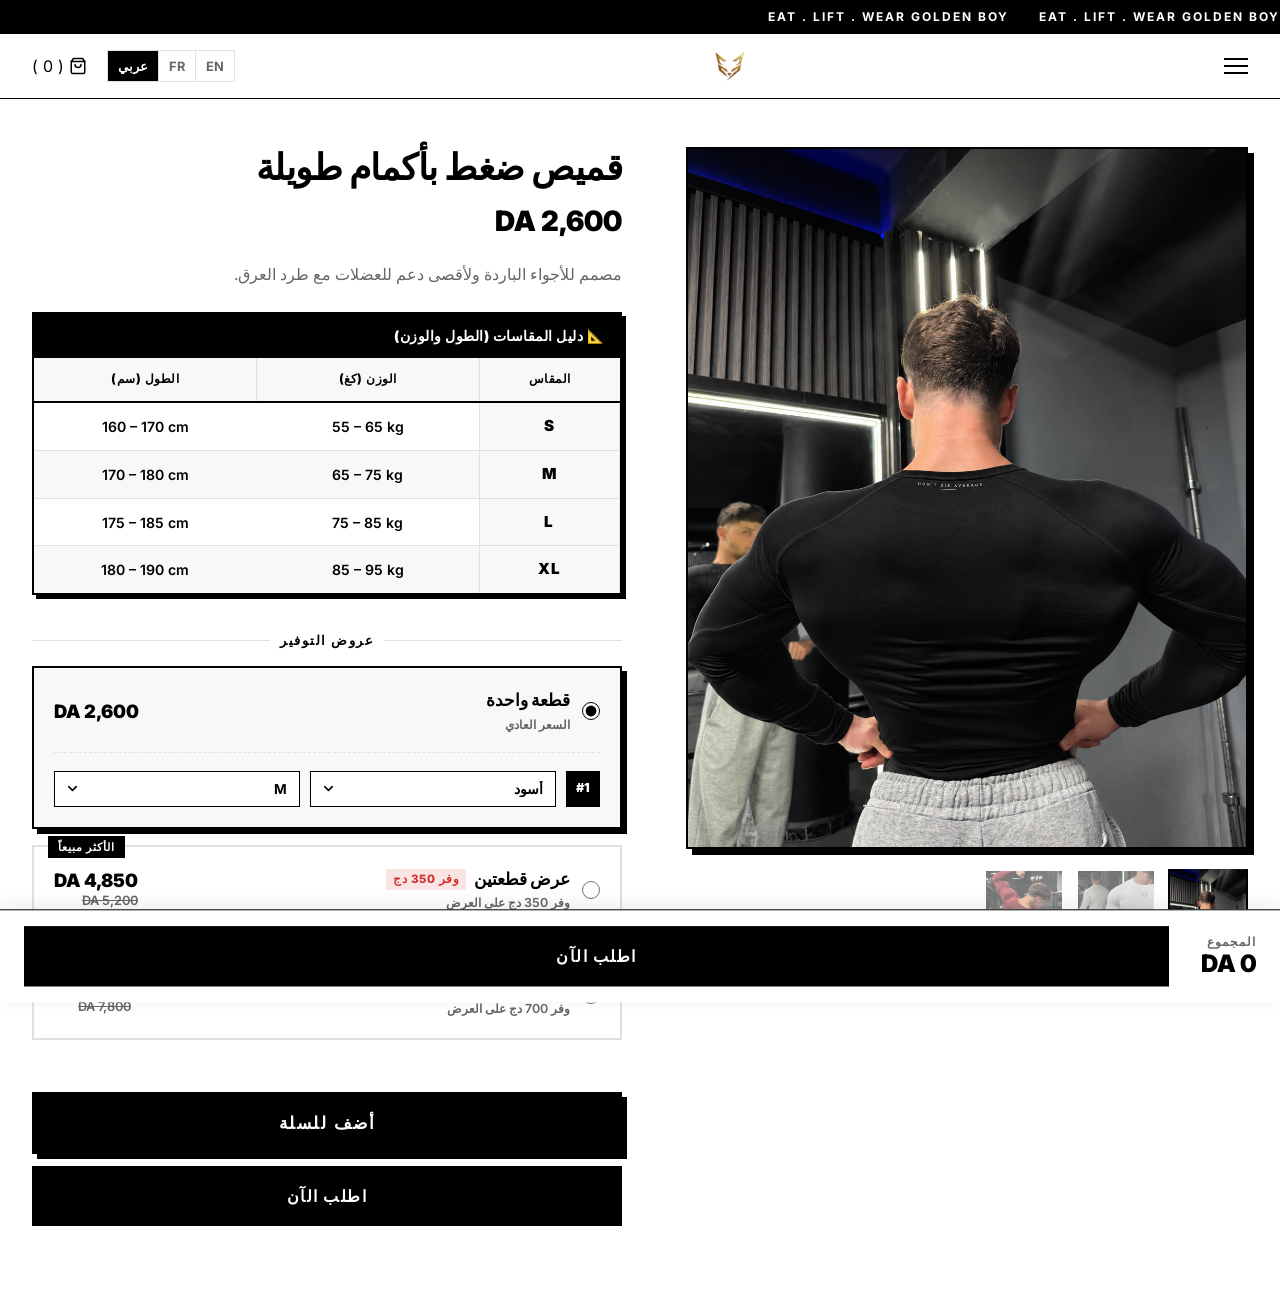
<file: Golden Boy  copy 2/Compression-long-sleeve.html>
<!DOCTYPE html>
<html lang="ar" dir="rtl">
<head>
    <meta charset="UTF-8">
    <meta name="viewport" content="width=device-width, initial-scale=1.0">
    <title>Golden Boy Compression Long Sleeve</title>
    <link rel="stylesheet" href="css/style.css">

    <!-- Meta Pixel Code -->
    <script>
    !function(f,b,e,v,n,t,s)
    {if(f.fbq)return;n=f.fbq=function(){n.callMethod?
    n.callMethod.apply(n,arguments):n.queue.push(arguments)};
    if(!f._fbq)f._fbq=n;n.push=n;n.loaded=!0;n.version='2.0';
    n.queue=[];t=b.createElement(e);t.async=!0;
    t.src=v;s=b.getElementsByTagName(e)[0];
    s.parentNode.insertBefore(t,s)}(window, document,'script',
    'https://connect.facebook.net/en_US/fbevents.js');
    fbq('init', '1424535366331689');
    fbq('track', 'PageView');
    </script>
    <noscript><img height="1" width="1" style="display:none"
    src="https://www.facebook.com/tr?id=1424535366331689&ev=PageView&noscript=1"
    /></noscript>
    <!-- End Meta Pixel Code -->

    <!-- Google tag (gtag.js) -->
    <script async src="https://www.googletagmanager.com/gtag/js?id=G-4ZLFX065F1"></script>
    <script>
      window.dataLayer = window.dataLayer || [];
      function gtag(){dataLayer.push(arguments);}
      gtag('js', new Date());
      gtag('config', 'G-4ZLFX065F1');
    </script>
</head>
<body>
    <div class="announcement-bar"><div class="marquee"><span>EAT . LIFT . WEAR GOLDEN BOY &nbsp;&nbsp;&nbsp;&nbsp; EAT . LIFT . WEAR GOLDEN BOY</span></div></div>
    <header>
        <div class="nav-container">
            <button class="menu-btn"><div class="menu-icon"><span></span><span></span><span></span></div></button>
            <a href="index.html" class="logo"><img src="images/logo.PNG" alt="GOLDEN BOY"></a>
            <div class="nav-right">
                <div class="lang-toggle-group">
                    <button class="lang-btn" data-lang="en">EN</button>
                    <button class="lang-btn" data-lang="fr">FR</button>
                    <button class="lang-btn" data-lang="ar">عربي</button>
                </div>
                <a href="cart.html" class="cart-link" style="display: inline-flex; align-items: center; gap: 5px;">
                    <svg xmlns="http://www.w3.org/2000/svg" width="18" height="18" viewBox="0 0 24 24" fill="none" stroke="currentColor" stroke-width="2" stroke-linecap="round" stroke-linejoin="round"><path d="M6 2L3 6v14a2 2 0 0 0 2 2h14a2 2 0 0 0 2-2V6l-3-4z"></path><line x1="3" y1="6" x2="21" y2="6"></line><path d="M16 10a4 4 0 0 1-8 0"></path></svg>
                    (<span class="cart-count">0</span>)
                </a>
            </div>
        </div>
    </header>

    <div class="overlay"></div>
    <nav class="side-menu">
        <button class="close-btn">&times;</button>
        <ul>
            <li><a href="index.html" data-i18n="nav-home">HOME</a></li>
            <li><a href="man.html" data-i18n="nav-man">MAN</a></li>
            <li><a href="woman.html" data-i18n="nav-woman">WOMAN</a></li>
        </ul>
    </nav>

    <section class="section product-detail-container" data-base-price="2600" data-product-id="long" data-product-name="Golden Boy Compression Long Sleeve">
        <div class="product-gallery">
            <img id="main-product-img" src="images/black-long.jpg" alt="Compression Long Sleeve">
            <div class="thumbnail-row">
                <img src="images/black-long.jpg" alt="Black" class="thumb active" onclick="updateMainImage(this)">
                <img src="images/white-long.jpg" alt="White" class="thumb" onclick="updateMainImage(this)">
                <img src="images/burgundy-long.jpg" alt="Burgundy" class="thumb" onclick="updateMainImage(this)">
            </div>
        </div>

        <div class="product-info-panel">
            <h1 class="product-title" data-i18n="prod-long-sleeve">Golden Boy Compression Long Sleeve</h1>
            <p class="product-price" id="display-price">2,600 DA</p>
            <p class="product-desc" data-i18n="desc-long-sleeve">Engineered for cold environments and maximum muscle support. Keeps you warm while wicking sweat away from the body.</p>

            <!-- Redesigned Size Guide -->
           <!-- Redesigned Size Guide -->
<div class="size-guide-wrapper">
    <div class="size-guide-toggle">
        <span data-i18n="lbl-size-guide">📐 Size Guide (Height & Weight)</span>
    </div>
    <div id="size-guide-modal" class="size-guide-content">
        <table>
            <thead>
                <tr><th>Size</th><th>Weight (kg)</th><th>Height (cm)</th></tr>
            </thead>
            <tbody>
                <tr><td>S</td><td>55 – 65 kg</td><td>160 – 170 cm</td></tr>
                <tr><td>M</td><td>65 – 75 kg</td><td>170 – 180 cm</td></tr>
                <tr><td>L</td><td>75 – 85 kg</td><td>175 – 185 cm</td></tr>
                <tr><td>XL</td><td>85 – 95 kg</td><td>180 – 190 cm</td></tr>
            </tbody>
        </table>
    </div>
</div>

            <!-- Redesigned Bundle Offers -->
            <div class="bundle-section-label" data-i18n="lbl-bundle-header">BUNDLE & SAVE</div>
            <div class="bundle-wrapper">
                <label class="bundle-card active" onclick="selectBundle(1)">
                    <div class="bundle-header">
                        <div class="bundle-left">
                            <input type="radio" name="bundle-select" value="1" checked>
                            <div class="bundle-title-group">
                                <div class="bundle-title-row">
                                    <span data-i18n="lbl-take-1">BUY 1</span>
                                </div>
                                <span class="bundle-subtitle" data-i18n="sub-take-1">Standard price</span>
                            </div>
                        </div>
                        <div class="bundle-right">
                            <span class="bundle-total-price" id="bundle-price-1">2,600 DA</span>
                        </div>
                    </div>
                    <div class="bundle-selectors" id="selectors-1"></div>
                </label>

                <label class="bundle-card" onclick="selectBundle(2)">
                    <span class="bundle-ribbon" data-i18n="lbl-popular">MOST POPULAR</span>
                    <div class="bundle-header">
                        <div class="bundle-left">
                            <input type="radio" name="bundle-select" value="2">
                            <div class="bundle-title-group">
                                <div class="bundle-title-row">
                                    <span data-i18n="lbl-take-2">BUY 2</span>
                                    <span class="savings-pill" data-i18n="lbl-save-350">SAVE 350 DA</span>
                                </div>
                                <span class="bundle-subtitle" data-i18n="sub-take-2">Save 350 DA on your pack</span>
                            </div>
                        </div>
                        <div class="bundle-right">
                            <span class="bundle-total-price" id="bundle-price-2">4,850 DA</span>
                            <span class="bundle-compare-price" id="bundle-compare-2">5,200 DA</span>
                        </div>
                    </div>
                    <div class="bundle-selectors" id="selectors-2"></div>
                </label>

                <label class="bundle-card" onclick="selectBundle(3)">
                    <span class="bundle-ribbon best-value" data-i18n="lbl-recommended">BEST VALUE</span>
                    <div class="bundle-header">
                        <div class="bundle-left">
                            <input type="radio" name="bundle-select" value="3">
                            <div class="bundle-title-group">
                                <div class="bundle-title-row">
                                    <span data-i18n="lbl-take-3">BUY 3</span>
                                    <span class="savings-pill" data-i18n="lbl-save-700">SAVE 700 DA</span>
                                </div>
                                <span class="bundle-subtitle" data-i18n="sub-take-3">Save 700 DA on your pack</span>
                            </div>
                        </div>
                        <div class="bundle-right">
                            <span class="bundle-total-price" id="bundle-price-3">7,100 DA</span>
                            <span class="bundle-compare-price" id="bundle-compare-3">7,800 DA</span>
                        </div>
                    </div>
                    <div class="bundle-selectors" id="selectors-3"></div>
                </label>
            </div>

            <a href="cart.html" class="bottom-bar-btn">
                <span data-i18n="btn-command-now">COMMAND NOW</span>
            </a>
        </div>
    </section>

    <aside class="sticky-bottom-bar" id="sticky-bottom-bar"><div class="bottom-bar-inner"><div class="bottom-bar-info"><span class="bottom-bar-tag" data-i18n="lbl-total-cost">TOTAL</span><span class="bottom-bar-cost" id="bottom-bar-price">0 DA</span></div><a href="cart.html" class="bottom-bar-btn"><span data-i18n="btn-command-now">COMMAND NOW</span></a></div></aside>
    <div class="notification" id="notification"></div>
    <script src="js/script.js"></script>
    <script src="js/product-page.js"></script>
</body>
</html>
</file>
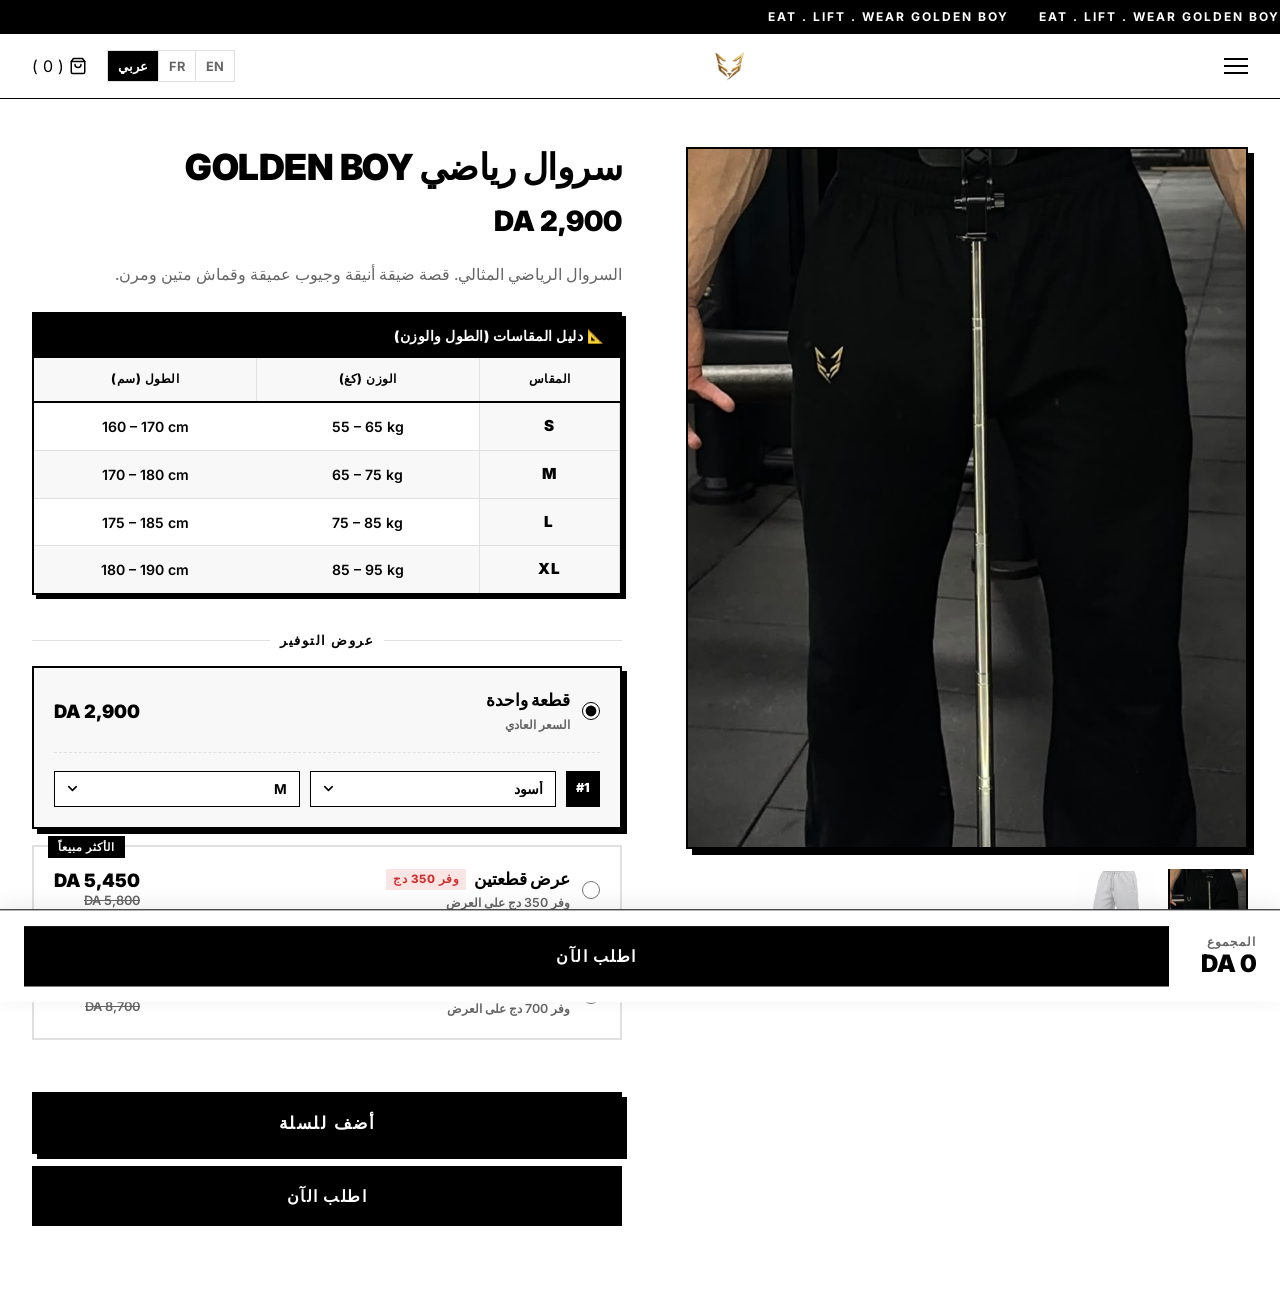
<file: Golden Boy  copy 2/jogger.html>
<!DOCTYPE html>
<html lang="ar" dir="rtl">
<head>
    <meta charset="UTF-8">
    <meta name="viewport" content="width=device-width, initial-scale=1.0">
    <title>Golden Boy Jogger</title>
    <link rel="stylesheet" href="css/style.css">

    <!-- Meta Pixel Code -->
    <script>
    !function(f,b,e,v,n,t,s)
    {if(f.fbq)return;n=f.fbq=function(){n.callMethod?
    n.callMethod.apply(n,arguments):n.queue.push(arguments)};
    if(!f._fbq)f._fbq=n;n.push=n;n.loaded=!0;n.version='2.0';
    n.queue=[];t=b.createElement(e);t.async=!0;
    t.src=v;s=b.getElementsByTagName(e)[0];
    s.parentNode.insertBefore(t,s)}(window, document,'script',
    'https://connect.facebook.net/en_US/fbevents.js');
    fbq('init', '1424535366331689');
    fbq('track', 'PageView');
    </script>
    <noscript><img height="1" width="1" style="display:none"
    src="https://www.facebook.com/tr?id=1424535366331689&ev=PageView&noscript=1"
    /></noscript>
    <!-- End Meta Pixel Code -->

    <!-- Google tag (gtag.js) -->
    <script async src="https://www.googletagmanager.com/gtag/js?id=G-4ZLFX065F1"></script>
    <script>
      window.dataLayer = window.dataLayer || [];
      function gtag(){dataLayer.push(arguments);}
      gtag('js', new Date());
      gtag('config', 'G-4ZLFX065F1');
    </script>
</head>
<body>
    <div class="announcement-bar"><div class="marquee"><span>EAT . LIFT . WEAR GOLDEN BOY &nbsp;&nbsp;&nbsp;&nbsp; EAT . LIFT . WEAR GOLDEN BOY</span></div></div>
    <header>
        <div class="nav-container">
            <button class="menu-btn"><div class="menu-icon"><span></span><span></span><span></span></div></button>
            <a href="index.html" class="logo"><img src="images/logo.PNG" alt="GOLDEN BOY"></a>
            <div class="nav-right">
                <div class="lang-toggle-group">
                    <button class="lang-btn" data-lang="en">EN</button>
                    <button class="lang-btn" data-lang="fr">FR</button>
                    <button class="lang-btn" data-lang="ar">عربي</button>
                </div>
                <a href="cart.html" class="cart-link" style="display: inline-flex; align-items: center; gap: 5px;">
                    <svg xmlns="http://www.w3.org/2000/svg" width="18" height="18" viewBox="0 0 24 24" fill="none" stroke="currentColor" stroke-width="2" stroke-linecap="round" stroke-linejoin="round"><path d="M6 2L3 6v14a2 2 0 0 0 2 2h14a2 2 0 0 0 2-2V6l-3-4z"></path><line x1="3" y1="6" x2="21" y2="6"></line><path d="M16 10a4 4 0 0 1-8 0"></path></svg>
                    (<span class="cart-count">0</span>)
                </a>
            </div>
        </div>
    </header>

    <div class="overlay"></div>
    <nav class="side-menu">
        <button class="close-btn">&times;</button>
        <ul>
            <li><a href="index.html" data-i18n="nav-home">HOME</a></li>
            <li><a href="man.html" data-i18n="nav-man">MAN</a></li>
            <li><a href="woman.html" data-i18n="nav-woman">WOMAN</a></li>
        </ul>
    </nav>

    <section class="section product-detail-container" data-base-price="2900" data-product-id="jogger" data-product-name="Golden Boy Jogger">
        <div class="product-gallery">
            <img id="main-product-img" src="images/black-jogger.jpg" alt="Jogger">
            <div class="thumbnail-row">
                <img src="images/black-jogger.jpg" alt="Black" class="thumb active" onclick="updateMainImage(this)">
                <img src="images/grey-jogger.jpg" alt="Grey" class="thumb" onclick="updateMainImage(this)">
            </div>
        </div>

        <div class="product-info-panel">
            <h1 class="product-title" data-i18n="prod-jogger">Golden Boy Jogger</h1>
            <p class="product-price" id="display-price">2,900 DA</p>
            <p class="product-desc" data-i18n="desc-jogger">The ultimate gym bottom. Tapered fit, deep pockets, and durable fabric designed to stretch on leg days without losing its shape.</p>

            <!-- Redesigned Size Guide -->
           <!-- Redesigned Size Guide -->
<div class="size-guide-wrapper">
    <div class="size-guide-toggle">
        <span data-i18n="lbl-size-guide">📐 Size Guide (Height & Weight)</span>
    </div>
    <div id="size-guide-modal" class="size-guide-content">
        <table>
            <thead>
                <tr><th>Size</th><th>Weight (kg)</th><th>Height (cm)</th></tr>
            </thead>
            <tbody>
                <tr><td>S</td><td>55 – 65 kg</td><td>160 – 170 cm</td></tr>
                <tr><td>M</td><td>65 – 75 kg</td><td>170 – 180 cm</td></tr>
                <tr><td>L</td><td>75 – 85 kg</td><td>175 – 185 cm</td></tr>
                <tr><td>XL</td><td>85 – 95 kg</td><td>180 – 190 cm</td></tr>
            </tbody>
        </table>
    </div>
</div>

            <!-- Redesigned Bundle Offers -->
            <div class="bundle-section-label" data-i18n="lbl-bundle-header">BUNDLE & SAVE</div>
            <div class="bundle-wrapper">
                <label class="bundle-card active" onclick="selectBundle(1)">
                    <div class="bundle-header">
                        <div class="bundle-left">
                            <input type="radio" name="bundle-select" value="1" checked>
                            <div class="bundle-title-group">
                                <div class="bundle-title-row">
                                    <span data-i18n="lbl-take-1">BUY 1</span>
                                </div>
                                <span class="bundle-subtitle" data-i18n="sub-take-1">Standard price</span>
                            </div>
                        </div>
                        <div class="bundle-right">
                            <span class="bundle-total-price" id="bundle-price-1">2,900 DA</span>
                        </div>
                    </div>
                    <div class="bundle-selectors" id="selectors-1"></div>
                </label>

                <label class="bundle-card" onclick="selectBundle(2)">
                    <span class="bundle-ribbon" data-i18n="lbl-popular">MOST POPULAR</span>
                    <div class="bundle-header">
                        <div class="bundle-left">
                            <input type="radio" name="bundle-select" value="2">
                            <div class="bundle-title-group">
                                <div class="bundle-title-row">
                                    <span data-i18n="lbl-take-2">BUY 2</span>
                                    <span class="savings-pill" data-i18n="lbl-save-350">SAVE 350 DA</span>
                                </div>
                                <span class="bundle-subtitle" data-i18n="sub-take-2">Save 350 DA on your pack</span>
                            </div>
                        </div>
                        <div class="bundle-right">
                            <span class="bundle-total-price" id="bundle-price-2">5,450 DA</span>
                            <span class="bundle-compare-price" id="bundle-compare-2">5,800 DA</span>
                        </div>
                    </div>
                    <div class="bundle-selectors" id="selectors-2"></div>
                </label>

                <label class="bundle-card" onclick="selectBundle(3)">
                    <span class="bundle-ribbon best-value" data-i18n="lbl-recommended">BEST VALUE</span>
                    <div class="bundle-header">
                        <div class="bundle-left">
                            <input type="radio" name="bundle-select" value="3">
                            <div class="bundle-title-group">
                                <div class="bundle-title-row">
                                    <span data-i18n="lbl-take-3">BUY 3</span>
                                    <span class="savings-pill" data-i18n="lbl-save-700">SAVE 700 DA</span>
                                </div>
                                <span class="bundle-subtitle" data-i18n="sub-take-3">Save 700 DA on your pack</span>
                            </div>
                        </div>
                        <div class="bundle-right">
                            <span class="bundle-total-price" id="bundle-price-3">8,000 DA</span>
                            <span class="bundle-compare-price" id="bundle-compare-3">8,700 DA</span>
                        </div>
                    </div>
                    <div class="bundle-selectors" id="selectors-3"></div>
                </label>
            </div>

            <a href="cart.html" class="bottom-bar-btn">
                <span data-i18n="btn-command-now">COMMAND NOW</span>
            </a>
        </div>
    </section>

    <aside class="sticky-bottom-bar" id="sticky-bottom-bar"><div class="bottom-bar-inner"><div class="bottom-bar-info"><span class="bottom-bar-tag" data-i18n="lbl-total-cost">TOTAL</span><span class="bottom-bar-cost" id="bottom-bar-price">0 DA</span></div><a href="cart.html" class="bottom-bar-btn"><span data-i18n="btn-command-now">COMMAND NOW</span></a></div></aside>
    <div class="notification" id="notification"></div>
    <script src="js/script.js"></script>
    <script src="js/product-page.js"></script>
</body>
</html>
</file>
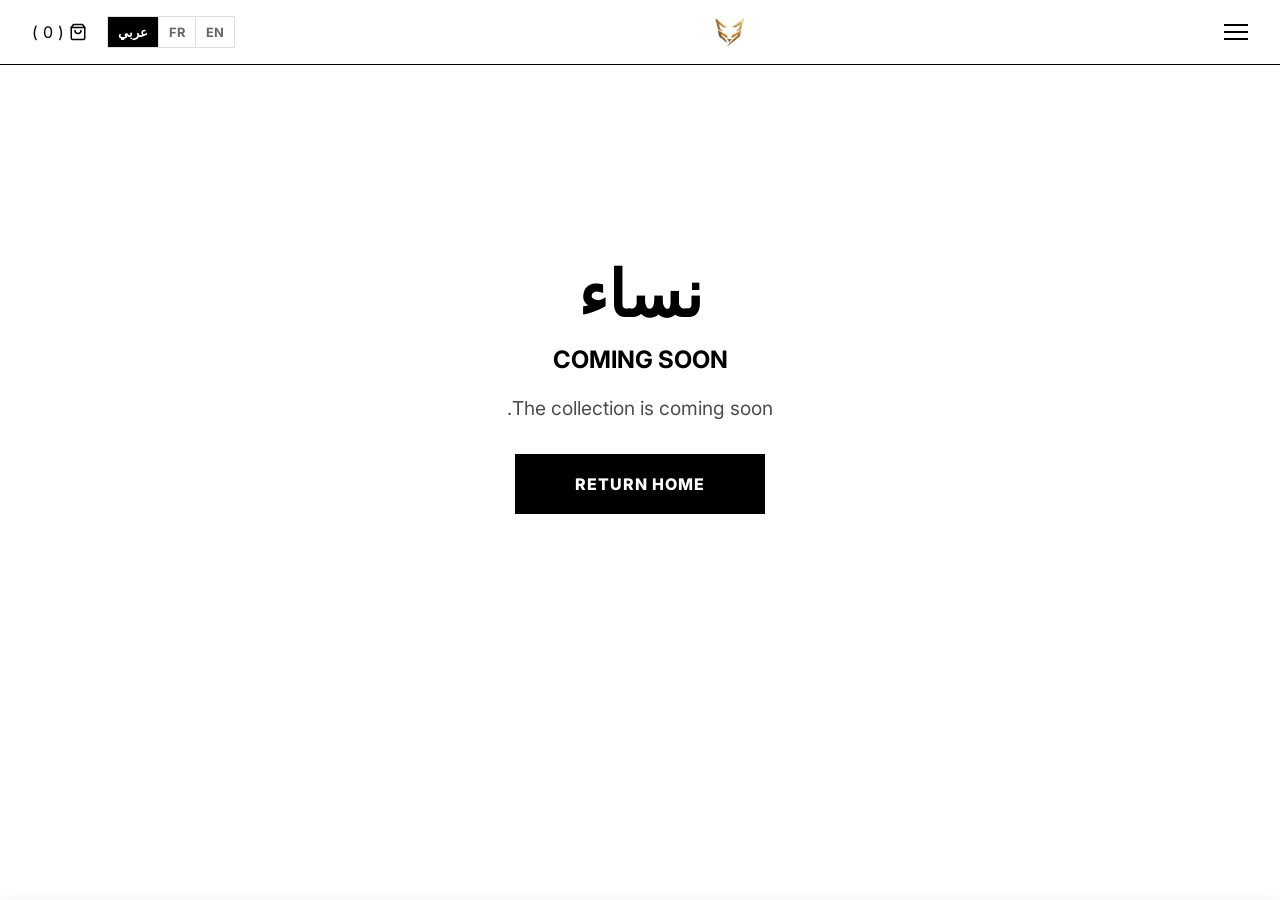
<file: Golden Boy  copy 2/woman.html>
<!DOCTYPE html>
<html lang="ar" dir="rtl">
<head>
    <meta charset="UTF-8">
    <meta name="viewport" content="width=device-width, initial-scale=1.0">
    <title>WOMAN — Golden Boy</title>
    <link rel="stylesheet" href="css/style.css">

    <!-- Meta Pixel Code -->
    <script>
    !function(f,b,e,v,n,t,s)
    {if(f.fbq)return;n=f.fbq=function(){n.callMethod?
    n.callMethod.apply(n,arguments):n.queue.push(arguments)};
    if(!f._fbq)f._fbq=n;n.push=n;n.loaded=!0;n.version='2.0';
    n.queue=[];t=b.createElement(e);t.async=!0;
    t.src=v;s=b.getElementsByTagName(e)[0];
    s.parentNode.insertBefore(t,s)}(window, document,'script',
    'https://connect.facebook.net/en_US/fbevents.js');
    fbq('init', '1424535366331689');
    fbq('track', 'PageView');
    </script>
    <noscript><img height="1" width="1" style="display:none"
    src="https://www.facebook.com/tr?id=1424535366331689&ev=PageView&noscript=1"
    /></noscript>
    <!-- End Meta Pixel Code -->

    <!-- Google tag (gtag.js) -->
    <script async src="https://www.googletagmanager.com/gtag/js?id=G-4ZLFX065F1"></script>
    <script>
      window.dataLayer = window.dataLayer || [];
      function gtag(){dataLayer.push(arguments);}
      gtag('js', new Date());
      gtag('config', 'G-4ZLFX065F1');
    </script>
</head>
<body>
    <header>
        <div class="nav-container">
            <button class="menu-btn"><div class="menu-icon"><span></span><span></span><span></span></div></button>
            <a href="index.html" class="logo">
                <img src="images/logo.PNG" alt="GOLDEN BOY" onerror="this.outerHTML='<strong style=\'font-size:1.2rem;font-weight:900;letter-spacing:2px;\'>GOLDEN BOY</strong>'">
            </a>
            <div class="nav-right">
                <div class="lang-toggle-group">
                    <button class="lang-btn" data-lang="en">EN</button>
                    <button class="lang-btn" data-lang="fr">FR</button>
                    <button class="lang-btn" data-lang="ar">عربي</button>
                </div>
                <a href="cart.html" class="cart-link" style="display: inline-flex; align-items: center; gap: 5px;">
                    <svg xmlns="http://www.w3.org/2000/svg" width="18" height="18" viewBox="0 0 24 24" fill="none" stroke="currentColor" stroke-width="2" stroke-linecap="round" stroke-linejoin="round">
                        <path d="M6 2L3 6v14a2 2 0 0 0 2 2h14a2 2 0 0 0 2-2V6l-3-4z"></path>
                        <line x1="3" y1="6" x2="21" y2="6"></line>
                        <path d="M16 10a4 4 0 0 1-8 0"></path>
                    </svg>
                    (<span class="cart-count">0</span>)
                </a>
            </div>
        </div>
    </header>

    <div class="overlay"></div>
    <nav class="side-menu">
        <button class="close-btn">&times;</button>
        <ul>
            <li><a href="index.html" data-i18n="nav-home">HOME</a></li>
            <li><a href="man.html" data-i18n="nav-man">MAN</a></li>
            <li><a href="woman.html" data-i18n="nav-woman">WOMAN</a></li>
        </ul>
    </nav>

    <div class="coming-soon">
        <h1 data-i18n="nav-woman">WOMAN</h1>
        <h2>COMING SOON</h2>
        <p>The collection is coming soon.</p>
        <a href="index.html" class="btn" style="margin-top:2rem; max-width:250px;">RETURN HOME</a>
    </div>

    <aside class="sticky-bottom-bar" id="sticky-bottom-bar">
        <div class="bottom-bar-inner">
            <div class="bottom-bar-info">
                <span class="bottom-bar-tag" data-i18n="lbl-total-cost">TOTAL</span>
                <span class="bottom-bar-cost" id="bottom-bar-price">0 DA</span>
            </div>
            <a href="cart.html" class="bottom-bar-btn">
                <span data-i18n="btn-command-now">COMMAND NOW</span>
            </a>
        </div>
    </aside>

    <script src="js/script.js"></script>
</body>
</html>
</file>
<file: Golden Boy  copy 2/css/style.css>
@import url('https://fonts.googleapis.com/css2?family=Inter:wght@300;400;600;700;800;900&display=swap');

:root {
    --bg: #ffffff;
    --surface: #f8f8f8;
    --text: #000000;
    --muted: #666666;
    --border: #000000;
    --border-light: #e0e0e0;
    --accent-red: #d32f2f;
    --accent-green: #1b8a4b;
}

@media (prefers-color-scheme: dark) {
    :root {
        --bg: #000000;
        --surface: #121212;
        --text: #ffffff;
        --muted: #a0a0a0;
        --border: #ffffff;
        --border-light: #2a2a2a;
        --accent-red: #ff5252;
        --accent-green: #2ecc71;
    }
}

* {
    margin: 0;
    padding: 0;
    box-sizing: border-box;
}

body {
    font-family: 'Inter', sans-serif;
    background-color: var(--bg);
    color: var(--text);
    -webkit-font-smoothing: antialiased;
    line-height: 1.5;
    overflow-x: hidden;
    transition: background-color 0.3s, color 0.3s;
}

a {
    color: var(--text);
    text-decoration: none;
    cursor: pointer;
}

ul {
    list-style: none;
}

img, video {
    max-width: 100%;
    display: block;
}

/* Announcement Bar */
.announcement-bar {
    background-color: var(--text);
    color: var(--bg);
    padding: 8px 0;
    overflow: hidden;
    white-space: nowrap;
    position: relative;
    font-size: 0.75rem;
    font-weight: 700;
    letter-spacing: 2px;
}

.marquee {
    display: inline-block;
    animation: scroll-left 15s linear infinite;
}

@keyframes scroll-left {
    0% { transform: translateX(0); }
    100% { transform: translateX(-50%); }
}

/* Navigation */
header {
    border-bottom: 1px solid var(--border);
    position: sticky;
    top: 0;
    background: var(--bg);
    z-index: 100;
}

.nav-container {
    display: flex;
    justify-content: space-between;
    align-items: center;
    padding: 1rem 2rem;
    max-width: 1440px;
    margin: 0 auto;
}

.logo {
    display: flex;
    justify-content: center;
    align-items: center;
}

.logo img {
    height: 30px;
    object-fit: contain;
}

.menu-btn, .nav-right button {
    background: none;
    border: none;
    cursor: pointer;
    color: var(--text);
    font-size: 1rem;
    font-weight: 600;
}

.menu-icon {
    display: flex;
    flex-direction: column;
    gap: 5px;
    width: 24px;
}

.menu-icon span {
    background-color: var(--text);
    height: 2px;
    width: 100%;
    transition: 0.3s;
}

.nav-right {
    display: flex;
    align-items: center;
    gap: 1.25rem;
}

/* Language Toggle */
.lang-toggle-group {
    display: flex;
    border: 1px solid var(--border-light);
    background-color: var(--bg);
    overflow: hidden;
    height: 32px;
}

.lang-toggle-group .lang-btn {
    background: transparent;
    color: var(--muted);
    border: none;
    padding: 0 10px;
    font-size: 0.8rem;
    font-weight: 700;
    cursor: pointer;
    transition: all 0.2s ease;
    font-family: 'Inter', sans-serif;
    display: flex;
    align-items: center;
    justify-content: center;
}

.lang-toggle-group .lang-btn:not(:last-child) {
    border-right: 1px solid var(--border-light);
}

[dir="rtl"] .lang-toggle-group .lang-btn:not(:last-child) {
    border-right: none;
    border-left: 1px solid var(--border-light);
}

.lang-toggle-group .lang-btn.active {
    background: var(--text);
    color: var(--bg);
}

/* Side Menu */
.side-menu {
    position: fixed;
    top: 0;
    left: -100%;
    width: 300px;
    height: 100vh;
    background: var(--bg);
    border-right: 1px solid var(--border);
    z-index: 1000;
    transition: left 0.4s ease;
    padding: 4rem 2rem;
}

.side-menu.active {
    left: 0;
}

[dir="rtl"] .side-menu {
    left: auto;
    right: -100%;
    border-right: none;
    border-left: 1px solid var(--border);
    transition: right 0.4s ease;
}

[dir="rtl"] .side-menu.active {
    right: 0;
}

.side-menu .close-btn {
    position: absolute;
    top: 1.5rem;
    right: 2rem;
    font-size: 2rem;
    background: none;
    border: none;
    color: var(--text);
    cursor: pointer;
}

[dir="rtl"] .side-menu .close-btn {
    right: auto;
    left: 2rem;
}

.side-menu ul li {
    margin-bottom: 2rem;
}

.side-menu ul li a {
    font-size: 2rem;
    font-weight: 900;
    text-transform: uppercase;
}

.overlay {
    position: fixed;
    top: 0;
    left: 0;
    width: 100vw;
    height: 100vh;
    background: rgba(0, 0, 0, 0.5);
    z-index: 999;
    display: none;
}

.overlay.active {
    display: block;
}

/* Promo Code Bar */
.promo-bar {
    border-bottom: 1px solid var(--border);
    padding: 0.6rem 1rem;
    display: flex;
    justify-content: center;
    align-items: center;
    flex-wrap: wrap;
    gap: 0.75rem;
    font-size: 0.85rem;
    font-weight: 600;
    background: var(--surface);
}

.promo-bar input {
    border: 1px solid var(--border);
    background: var(--bg);
    color: var(--text);
    padding: 0.4rem 0.65rem;
    outline: none;
    font-weight: 700;
    text-transform: uppercase;
}

.promo-bar button {
    background: var(--text);
    color: var(--bg);
    border: 1px solid var(--text);
    padding: 0.4rem 1rem;
    cursor: pointer;
    font-weight: 800;
}

.promo-msg {
    font-size: 0.8rem;
    font-weight: 700;
}

/* Buttons */
.btn {
    display: inline-block;
    background-color: var(--text);
    color: var(--bg);
    border: 2px solid var(--text);
    padding: 1rem 2rem;
    font-weight: 800;
    text-transform: uppercase;
    text-align: center;
    transition: 0.25s;
    cursor: pointer;
    width: 100%;
    letter-spacing: 1px;
}

.btn:hover {
    background-color: var(--bg);
    color: var(--text);
}

.btn-outline {
    background-color: transparent;
    color: var(--text);
}

.btn-outline:hover {
    background-color: var(--text);
    color: var(--bg);
}

/* Hero Section */
.hero {
    position: relative;
    height: 80vh;
    width: 100%;
    overflow: hidden;
    display: flex;
    align-items: flex-end;
    justify-content: center;
    padding-bottom: 4rem;
}

.hero video {
    position: absolute;
    top: 0;
    left: 0;
    width: 100%;
    height: 100%;
    object-fit: cover;
    z-index: 1;
}

.hero-overlay {
    position: absolute;
    top: 0;
    left: 0;
    width: 100%;
    height: 100%;
    background: rgba(0, 0, 0, 0.4);
    z-index: 2;
}

.hero-content {
    position: relative;
    z-index: 3;
    display: flex;
    gap: 1.5rem;
}

@media (max-width: 768px) {
    .hero-content {
        flex-direction: column;
        width: 80%;
    }
}

.hero-content .btn {
    padding: 0.85rem 1.75rem;
    font-size: 0.85rem;
}

/* Sections */
.section {
    padding: 5rem 2rem;
    max-width: 1440px;
    margin: 0 auto;
}

.section-title {
    font-size: 2.5rem;
    font-weight: 900;
    text-align: center;
    margin-bottom: 3rem;
    text-transform: uppercase;
}

/* Product Grid */
.product-grid {
    display: grid;
    grid-template-columns: repeat(4, 1fr);
    gap: 2rem;
}

@media (max-width: 1024px) {
    .product-grid { grid-template-columns: repeat(2, 1fr); }
}

@media (max-width: 600px) {
    .product-grid { grid-template-columns: repeat(2, 1fr); gap: 1rem; }
}

/* Product Card */
.product-card {
    position: relative;
    display: flex;
    flex-direction: column;
}

.product-img-wrapper {
    position: relative;
    overflow: hidden;
    background: var(--surface);
    aspect-ratio: 3/4;
}

.product-img-wrapper img {
    width: 100%;
    height: 100%;
    object-fit: cover;
    transition: transform 0.5s;
}

.product-card:hover .product-img-wrapper img {
    transform: scale(1.05);
}

.badges {
    position: absolute;
    top: 10px;
    left: 10px;
    display: flex;
    flex-direction: column;
    gap: 5px;
    z-index: 2;
}

[dir="rtl"] .badges {
    left: auto;
    right: 10px;
}

.badge {
    background: var(--text);
    color: var(--bg);
    font-size: 0.7rem;
    font-weight: 800;
    padding: 3px 8px;
    text-transform: uppercase;
}

.product-info {
    padding-top: 1rem;
    display: flex;
    flex-direction: column;
    flex-grow: 1;
}

.product-name {
    font-weight: 700;
    font-size: 1rem;
    margin-bottom: 0.5rem;
}

.price-box {
    display: flex;
    gap: 10px;
    align-items: center;
    font-weight: 700;
}

.old-price {
    text-decoration: line-through;
    opacity: 0.5;
    font-size: 0.9rem;
}

/* =========================================
   PRODUCT DETAIL PAGE (GALLERY, SIZE GUIDE & BUNDLES)
   ========================================= */
.product-detail-container {
    display: grid;
    grid-template-columns: 1fr 1.05fr;
    gap: 4rem;
    align-items: start;
    padding-top: 3rem;
}

@media (max-width: 900px) {
    .product-detail-container {
        grid-template-columns: 1fr;
        gap: 2.25rem;
        padding: 1.5rem;
    }
}

.product-gallery {
    display: flex;
    flex-direction: column;
    position: sticky;
    top: 90px;
}

@media (max-width: 900px) {
    .product-gallery {
        position: static;
    }
}

#main-product-img {
    width: 100%;
    aspect-ratio: 4/5;
    object-fit: cover;
    border: 2px solid var(--border);
    background-color: var(--surface);
    box-shadow: 6px 6px 0px var(--border);
}

.thumbnail-row {
    display: flex;
    gap: 12px;
    margin-top: 20px;
    overflow-x: auto;
    padding-bottom: 10px;
    scrollbar-width: none;
}

.thumbnail-row::-webkit-scrollbar {
    display: none;
}

.thumbnail-row .thumb {
    width: 80px;
    height: 100px;
    object-fit: cover;
    cursor: pointer;
    border: 2px solid transparent;
    opacity: 0.55;
    transition: all 0.25s ease;
    flex-shrink: 0;
}

.thumbnail-row .thumb.active {
    opacity: 1;
    border-color: var(--border);
    box-shadow: 3px 3px 0px var(--border);
    transform: translateY(-2px);
}

.product-title {
    font-size: 2.25rem;
    font-weight: 900;
    text-transform: uppercase;
    letter-spacing: -0.5px;
    line-height: 1.15;
    margin-bottom: 0.75rem;
}

.product-price {
    font-size: 1.75rem;
    font-weight: 900;
    margin-bottom: 1.25rem;
    color: var(--text);
}

.product-desc {
    color: var(--muted);
    margin-bottom: 1.5rem;
    font-size: 1rem;
    line-height: 1.6;
}

/* Redesigned Size Guide */

/* =========================================
   Redesigned Size Guide (Modern & Always Visible)
   ========================================= */
.size-guide-wrapper {
    margin-bottom: 2.25rem;
    border: 2px solid var(--border);
    background: var(--bg);
    box-shadow: 4px 4px 0px var(--border);
}

.size-guide-toggle {
    width: 100%;
    display: flex;
    align-items: center;
    justify-content: space-between;
    padding: 0.75rem 1rem;
    background: var(--text);
    color: var(--bg);
    border: none;
    font-family: 'Inter', sans-serif;
    font-weight: 900;
    font-size: 0.85rem;
    text-transform: uppercase;
    letter-spacing: 0.5px;
    cursor: default;
}

.size-guide-toggle .sg-chevron {
    display: none;
}

.size-guide-content {
    display: block !important;
    background: var(--bg);
    overflow-x: auto;
}

.size-guide-content table {
    width: 100%;
    border-collapse: collapse;
    table-layout: fixed;
    text-align: center;
    font-size: 0.88rem;
}

.size-guide-content th {
    background: var(--surface);
    color: var(--text);
    font-weight: 800;
    text-transform: uppercase;
    font-size: 0.78rem;
    letter-spacing: 0.5px;
    padding: 12px 8px;
    border-bottom: 2px solid var(--border);
    border-inline-end: 1px solid var(--border-light);
}

.size-guide-content th:last-child,
.size-guide-content td:last-child {
    border-inline-end: none;
}

.size-guide-content td {
    padding: 12px 8px;
    border-bottom: 1px solid var(--border-light);
    border-inline-end: 1px solid var(--border-light);
    font-weight: 600;
    color: var(--text);
    /* إصلاح انقلاب الأرقام والوحدات في الوضع العربي */
    direction: ltr;
    unicode-bidi: embed;
}

.size-guide-content tr:last-child td {
    border-bottom: none;
}

.size-guide-content tr:nth-child(even) td {
    background: var(--surface);
}

/* تمييز عمود المقاس (S, M, L, XL) */
.size-guide-content td:first-child {
    font-weight: 900;
    font-size: 0.95rem;
    background: var(--surface);
    letter-spacing: 1px;
}

.size-guide-content th:first-child {
    width: 24%;
}

/* Redesigned Bundle Offers */
.bundle-section-label {
    display: flex;
    align-items: center;
    gap: 10px;
    font-size: 0.8rem;
    font-weight: 900;
    text-transform: uppercase;
    letter-spacing: 1.5px;
    margin-bottom: 1rem;
}

.bundle-section-label::before,
.bundle-section-label::after {
    content: "";
    flex: 1;
    height: 1px;
    background: var(--border-light);
}

.bundle-wrapper {
    display: flex;
    flex-direction: column;
    gap: 1rem;
    margin-bottom: 1.5rem;
}

.bundle-card {
    border: 2px solid var(--border-light);
    padding: 1.25rem;
    cursor: pointer;
    transition: all 0.2s ease;
    background: var(--bg);
    display: block;
    position: relative;
}

.bundle-card:hover {
    border-color: var(--border);
}

.bundle-card.active {
    border: 2.5px solid var(--border);
    background: var(--surface);
    box-shadow: 5px 5px 0px var(--border);
}

.bundle-ribbon {
    position: absolute;
    top: -11px;
    right: 14px;
    background: var(--text);
    color: var(--bg);
    font-size: 0.68rem;
    font-weight: 900;
    padding: 3px 10px;
    text-transform: uppercase;
    letter-spacing: 1px;
}

[dir="rtl"] .bundle-ribbon {
    right: auto;
    left: 14px;
}

.bundle-ribbon.best-value {
    background: var(--accent-green);
    color: #ffffff;
}

.bundle-header {
    display: flex;
    align-items: center;
    justify-content: space-between;
    gap: 12px;
}

.bundle-left {
    display: flex;
    align-items: center;
    gap: 12px;
}

.bundle-left input[type="radio"] {
    width: 18px;
    height: 18px;
    accent-color: var(--text);
    cursor: pointer;
}

.bundle-title-group {
    display: flex;
    flex-direction: column;
    gap: 2px;
}

.bundle-title-row {
    display: flex;
    align-items: center;
    gap: 8px;
    font-weight: 900;
    font-size: 1.05rem;
    text-transform: uppercase;
}

.bundle-subtitle {
    font-size: 0.78rem;
    color: var(--muted);
    font-weight: 600;
}

.savings-pill {
    background: rgba(211, 47, 47, 0.12);
    color: var(--accent-red);
    font-weight: 800;
    font-size: 0.72rem;
    padding: 2px 7px;
    text-transform: uppercase;
    letter-spacing: 0.5px;
}

.bundle-right {
    text-align: right;
    display: flex;
    flex-direction: column;
    align-items: flex-end;
}

[dir="rtl"] .bundle-right {
    text-align: left;
    align-items: flex-start;
}

.bundle-total-price {
    font-weight: 900;
    font-size: 1.15rem;
    line-height: 1.2;
}

.bundle-compare-price {
    font-size: 0.8rem;
    color: var(--muted);
    text-decoration: line-through;
    font-weight: 600;
}

/* Bundle Variant Rows */
.bundle-selectors {
    margin-top: 1.1rem;
    padding-top: 1.1rem;
    border-top: 1px dashed var(--border-light);
    display: none;
    flex-direction: column;
    gap: 10px;
}

.bundle-card.active .bundle-selectors {
    display: flex;
}

.selector-row {
    display: grid;
    grid-template-columns: 34px 1fr 1fr;
    align-items: center;
    gap: 10px;
}

@media (max-width: 420px) {
    .selector-row {
        grid-template-columns: 28px 1fr 1fr;
        gap: 6px;
    }
}

.item-index {
    font-size: 0.78rem;
    font-weight: 900;
    background: var(--text);
    color: var(--bg);
    height: 36px;
    display: flex;
    align-items: center;
    justify-content: center;
}

.bundle-selectors select {
    -webkit-appearance: none;
    appearance: none;
    border: 1.5px solid var(--border);
    background-color: var(--bg);
    color: var(--text);
    height: 36px;
    padding: 0 2rem 0 0.75rem;
    font-weight: 700;
    font-size: 0.85rem;
    outline: none;
    font-family: 'Inter', sans-serif;
    cursor: pointer;
    width: 100%;
    background-image: url("data:image/svg+xml;charset=UTF-8,%3Csvg xmlns='http://www.w3.org/2000/svg' viewBox='0 0 24 24' fill='none' stroke='%23000000' stroke-width='2.5' stroke-linecap='round' stroke-linejoin='round'%3E%3Cpolyline points='6 9 12 15 18 9'%3E%3C/polyline%3E%3C/svg%3E");
    background-repeat: no-repeat;
    background-position: right 0.65rem center;
    background-size: 0.95rem;
}

@media (prefers-color-scheme: dark) {
    .bundle-selectors select {
        background-image: url("data:image/svg+xml;charset=UTF-8,%3Csvg xmlns='http://www.w3.org/2000/svg' viewBox='0 0 24 24' fill='none' stroke='%23ffffff' stroke-width='2.5' stroke-linecap='round' stroke-linejoin='round'%3E%3Cpolyline points='6 9 12 15 18 9'%3E%3C/polyline%3E%3C/svg%3E");
    }
}

[dir="rtl"] .bundle-selectors select {
    padding: 0 0.75rem 0 2rem;
    background-position: left 0.65rem center;
}

#add-bundle-to-cart {
    width: 100%;
    padding: 1.15rem;
    font-size: 1.05rem;
    font-weight: 900;
    letter-spacing: 1.5px;
    margin-top: 1.75rem;
    box-shadow: 5px 5px 0px var(--border);
    border: 2px solid var(--border);
}

#add-bundle-to-cart:active {
    transform: translate(4px, 4px);
    box-shadow: 1px 1px 0px var(--border);
}

/* Quantity Wrapper (Cart) */
.qty-wrapper {
    display: flex;
    align-items: center;
    border: 1px solid var(--border);
}

.qty-btn {
    background: none;
    border: none;
    padding: 0.4rem 0.85rem;
    cursor: pointer;
    color: var(--text);
    font-weight: bold;
}

.qty-input {
    width: 38px;
    text-align: center;
    border: none;
    background: none;
    color: var(--text);
    font-weight: bold;
}

/* Reviews */
.reviews-container {
    display: flex;
    gap: 2rem;
    overflow-x: auto;
    padding-bottom: 2rem;
    scrollbar-width: none;
}

.review-card {
    min-width: 300px;
    border: 1px solid var(--border);
    padding: 2rem;
    flex-shrink: 0;
}

.review-stars { font-weight: bold; margin-bottom: 1rem; }
.review-text { font-style: italic; margin-bottom: 1rem; }
.review-author { font-weight: 900; text-transform: uppercase; }

/* Coming Soon */
.coming-soon {
    height: 70vh;
    display: flex;
    flex-direction: column;
    justify-content: center;
    align-items: center;
    text-align: center;
    padding: 2rem;
}

.coming-soon h1 { font-size: 4rem; font-weight: 900; }
.coming-soon p { font-size: 1.2rem; margin-top: 1rem; opacity: 0.7; }

/* Cart & Checkout Layout */
.cart-layout {
    display: grid;
    grid-template-columns: 2fr 1fr;
    gap: 3rem;
    align-items: start;
}

@media (max-width: 900px) {
    .cart-layout { grid-template-columns: 1fr; }
}

.cart-items {
    border-top: 1px solid var(--border);
}

.cart-item {
    display: flex;
    gap: 1rem;
    padding: 1.5rem 0;
    border-bottom: 1px solid var(--border);
}

.cart-item img {
    width: 95px;
    height: 125px;
    object-fit: cover;
    border: 1px solid var(--border-light);
}

.cart-item-details {
    flex: 1;
    display: flex;
    flex-direction: column;
    justify-content: space-between;
}

.cart-item-header {
    display: flex;
    justify-content: space-between;
    gap: 10px;
}

.remove-btn {
    background: none;
    border: none;
    text-decoration: underline;
    cursor: pointer;
    color: var(--text);
    font-size: 0.8rem;
}

.order-summary, .checkout-form {
    border: 1.5px solid var(--border);
    padding: 2rem;
}

.summary-line {
    display: flex;
    justify-content: space-between;
    margin-bottom: 1rem;
    font-weight: 600;
}

.summary-line.total {
    font-size: 1.25rem;
    font-weight: 900;
    border-top: 2px solid var(--border);
    padding-top: 1rem;
    margin-top: 1rem;
}

/* Forms */
.form-group {
    margin-bottom: 1.5rem;
}

.form-group label {
    display: block;
    margin-bottom: 0.5rem;
    font-weight: 700;
    font-size: 0.85rem;
}

.form-group input, .form-group textarea {
    width: 100%;
    border: 1px solid var(--border);
    background: var(--bg);
    color: var(--text);
    padding: 0.75rem;
    font-family: 'Inter', sans-serif;
    outline: none;
}

.form-group input:focus, .form-group textarea:focus {
    border-width: 2px;
}

/* Delivery Toggle */
.delivery-toggle {
    display: flex;
    background: var(--surface);
    border: 1px solid var(--border);
    margin-top: 0.5rem;
}

.delivery-toggle input[type="radio"] {
    display: none;
}

.toggle-btn {
    flex: 1;
    text-align: center;
    padding: 0.85rem;
    cursor: pointer;
    font-weight: 700;
    font-size: 0.85rem;
    color: var(--text);
    opacity: 0.55;
    transition: all 0.2s ease-in-out;
    text-transform: uppercase;
    line-height: 1.4;
    margin-bottom: 0 !important;
}

.toggle-price {
    font-weight: 900;
    font-size: 1.1rem;
    display: block;
}

.delivery-toggle input[type="radio"]:checked + .toggle-btn {
    background: var(--text);
    color: var(--bg);
    opacity: 1;
}

/* Notifications */
.notification {
    position: fixed;
    bottom: 20px;
    right: 20px;
    background: var(--text);
    color: var(--bg);
    padding: 1rem 2rem;
    font-weight: 700;
    z-index: 2000;
    opacity: 0;
    transform: translateY(20px);
    transition: 0.4s ease;
    pointer-events: none;
}

.notification.show {
    opacity: 1;
    transform: translateY(0);
}

[dir="rtl"] .notification {
    right: auto;
    left: 20px;
}

/* Footer */
footer {
    border-top: 1px solid var(--border);
    padding: 4rem 2rem;
    margin-top: 4rem;
}

.footer-content {
    max-width: 1440px;
    margin: 0 auto;
    display: grid;
    grid-template-columns: repeat(4, 1fr);
    gap: 2rem;
}

@media (max-width: 768px) {
    .footer-content { grid-template-columns: 1fr 1fr; }
}

@media (max-width: 480px) {
    .footer-content { grid-template-columns: 1fr; }
}

.footer-col h3 {
    font-weight: 900;
    margin-bottom: 1.5rem;
}

.footer-col ul li {
    margin-bottom: 0.5rem;
}

.footer-bottom {
    text-align: center;
    margin-top: 4rem;
    font-size: 0.8rem;
    opacity: 0.7;
}

.success-block {
    text-align: center;
    padding: 3rem 1rem;
    border: 2px solid var(--text);
    margin-top: 2rem;
    display: none;
}

.success-block h2 {
    font-size: 2rem;
    margin-bottom: 1rem;
}

/* Sticky Bottom Order Bar */
.sticky-bottom-bar {
    position: fixed;
    bottom: 0;
    left: 0;
    width: 100%;
    background-color: var(--bg);
    border-top: 1px solid var(--border);
    z-index: 998;
    padding: 1rem 1.5rem;
    box-shadow: 0 -4px 20px rgba(0, 0, 0, 0.08);
    transform: translateY(110%);
    transition: transform 0.35s cubic-bezier(0.16, 1, 0.3, 1);
    padding-bottom: calc(1rem + env(safe-area-inset-bottom));
}

.sticky-bottom-bar.active {
    transform: translateY(0);
}

.bottom-bar-inner {
    max-width: 1440px;
    margin: 0 auto;
    display: flex;
    justify-content: space-between;
    align-items: center;
    gap: 2rem;
}

.bottom-bar-info {
    display: flex;
    flex-direction: column;
    gap: 4px;
    flex-shrink: 0;
}

.bottom-bar-tag {
    font-size: 0.75rem;
    font-weight: 700;
    letter-spacing: 1px;
    opacity: 0.6;
    text-transform: uppercase;
    line-height: 1;
}

.bottom-bar-cost {
    font-size: 1.5rem;
    font-weight: 900;
    letter-spacing: -0.5px;
    line-height: 1;
}

.bottom-bar-btn {
    flex: 1;
    background-color: var(--text);
    color: var(--bg);
    border: 2px solid var(--text);
    padding: 1rem;
    font-size: 1rem;
    font-weight: 800;
    letter-spacing: 1.5px;
    text-transform: uppercase;
    text-align: center;
    cursor: pointer;
    transition: background-color 0.2s, color 0.2s;
    display: block;
}

.bottom-bar-btn:hover {
    background-color: var(--bg);
    color: var(--text);
}

body.has-bottom-bar {
    padding-bottom: 95px;
}

@media (max-width: 600px) {
    .sticky-bottom-bar {
        padding: 0.75rem 1rem calc(0.75rem + env(safe-area-inset-bottom));
    }
    .bottom-bar-inner { gap: 1rem; }
    .bottom-bar-cost { font-size: 1.25rem; }
    .bottom-bar-btn { padding: 0.85rem; font-size: 0.9rem; }
}
</file>
